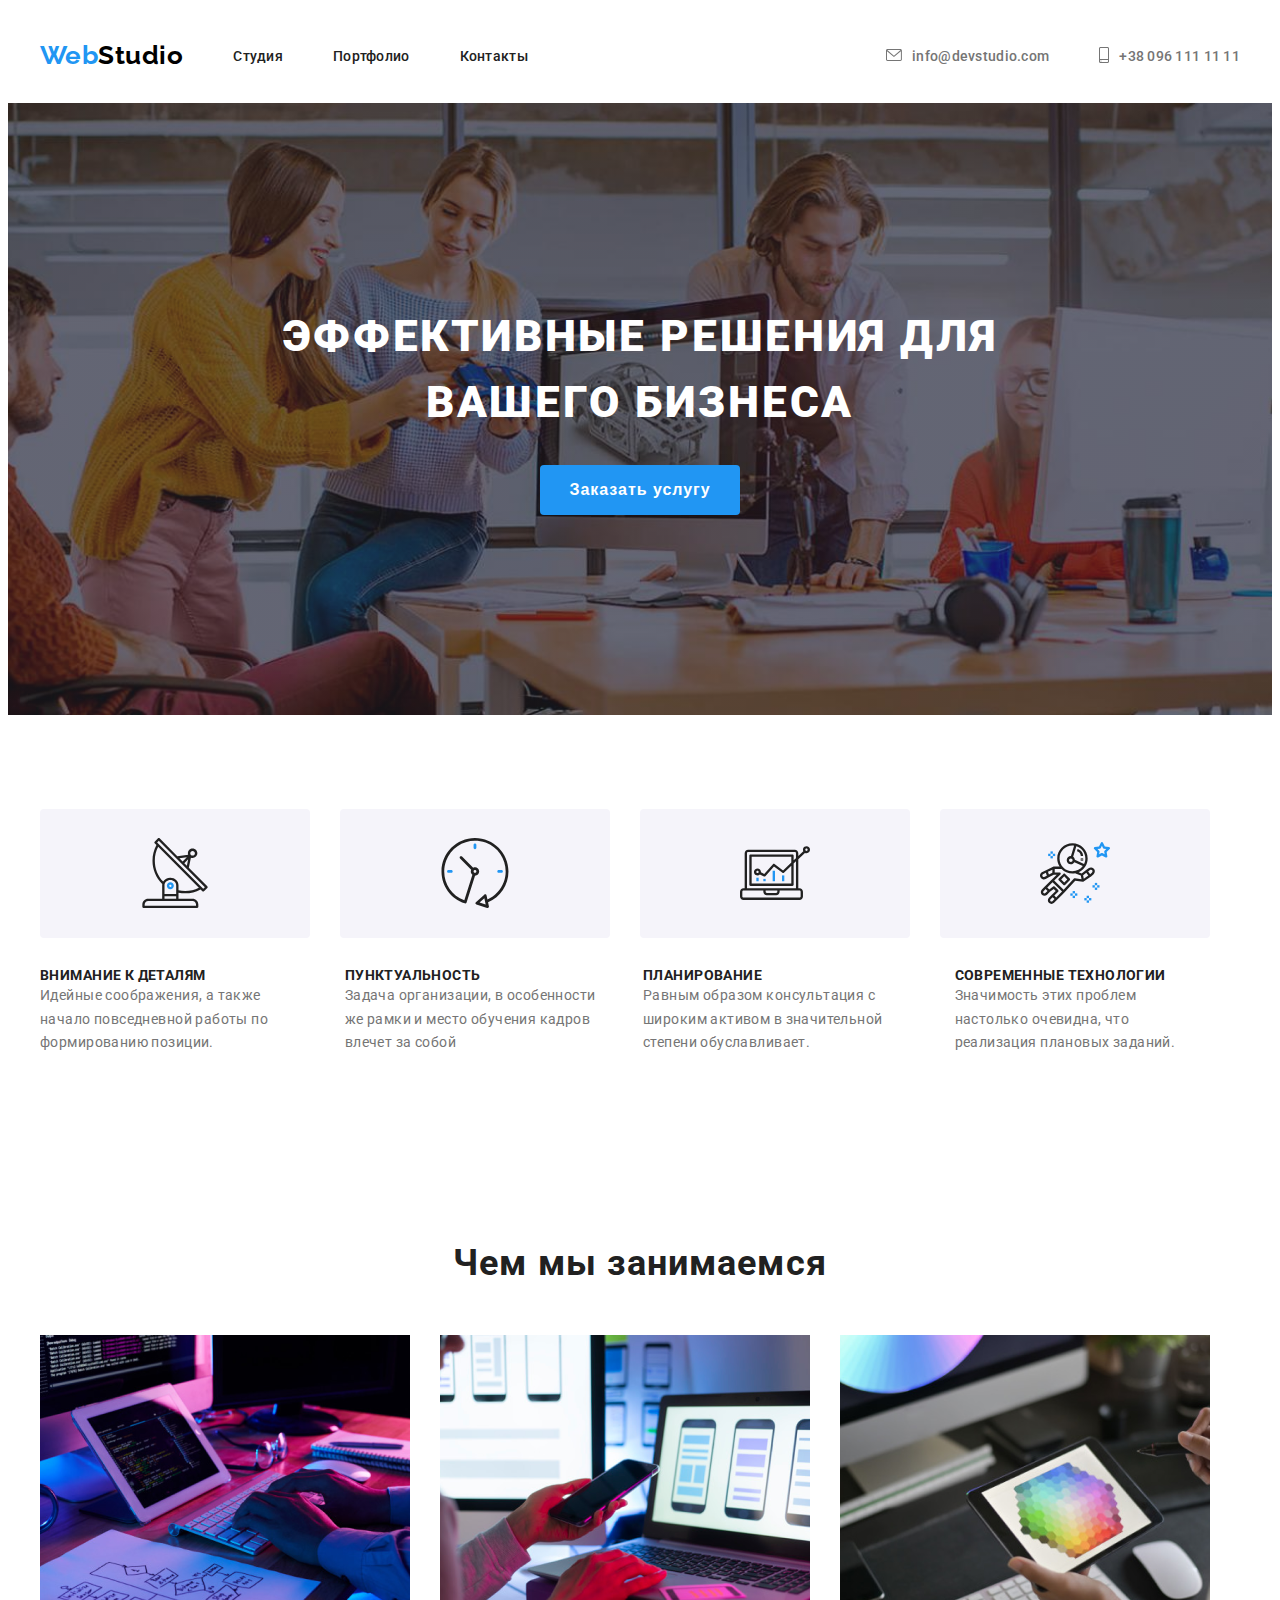
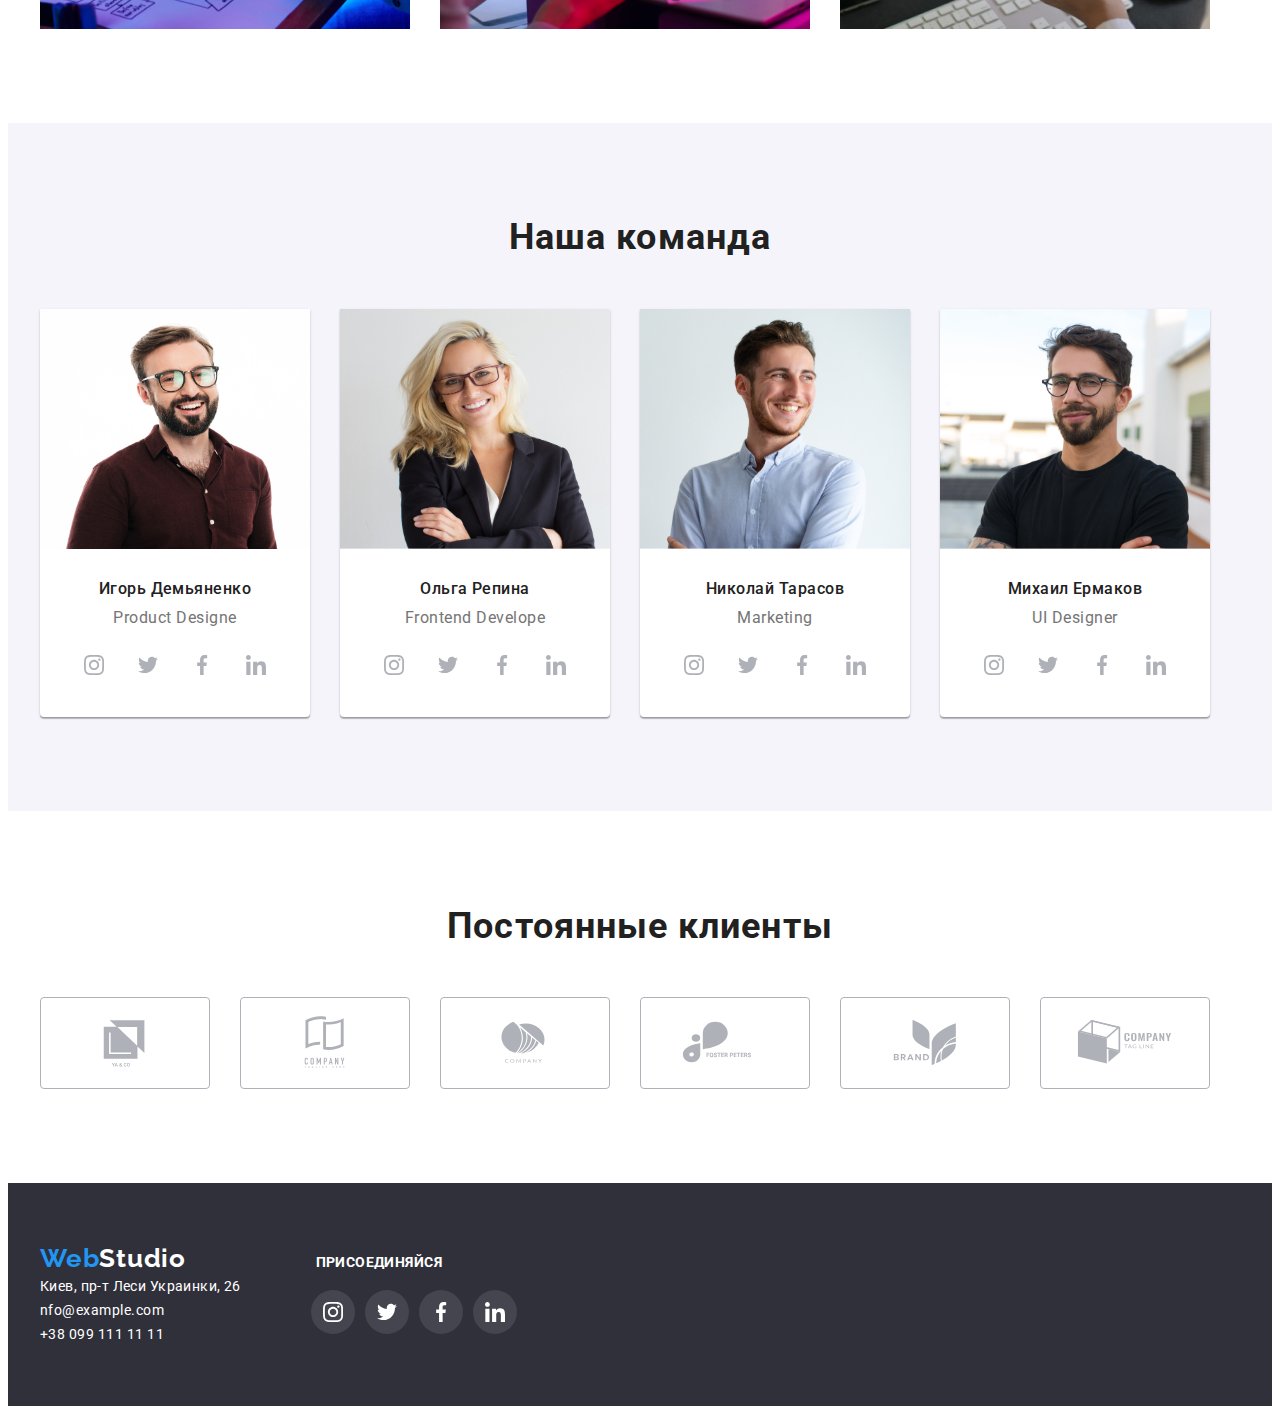
<file: index.html>
<!DOCTYPE html>
<html lang="en">
<head>
    <meta charset="UTF-8">
    <meta http-equiv="X-UA-Compatible" content="IE=edge">
    <meta name="viewport" content="width=device-width, initial-scale=1.0">
    <title>Document</title>
    <link rel="preconnect" href="https://fonts.googleapis.com">
<link rel="preconnect" href="https://fonts.gstatic.com" crossorigin>
<link href="https://fonts.googleapis.com/css2?family=Raleway:wght@700&family=Roboto:wght@400;500;700;900&display=swap" rel="stylesheet">
    <link rel="stylesheet" href="https://cdnjs.cloudflare.com/ajax/libs/modern-normalize/1.1.0/modern-normalize.min.css" integrity="sha512-wpPYUAdjBVSE4KJnH1VR1HeZfpl1ub8YT/NKx4PuQ5NmX2tKuGu6U/JRp5y+Y8XG2tV+wKQpNHVUX03MfMFn9Q==" crossorigin="anonymous" referrerpolicy="no-referrer" />
    <link rel="stylesheet" href="./css/styles.css">
    </head>
<body>
       <!--шапка-->
       <header>
           <section class="heder-border">
         
           <div class="conteiner header-contakt">
                    <nav class="link header-navigation">      
                    <ul class="list header-list">
                         <li class="header-items"><a href="" class="link"> <span class="header-logo-1">Web</span><span class="heder-logo-2">Studio</span></a></li>
                         <Li class="header-items"><a href="./index.html"  class="heder-studia link">Студия</a></li>
                         <li class="header-items"><a href="./portfolio.html" class="heder-link-link link">Портфолио</a></li>
                         <Li class="header-items"><a href="" class="heder-link-link link ">Контакты</a></li>
                         </ul>
                        </nav> 
      <ul class="list contakt-list">
  <li class="contakt-item">
  <a href=""class="contakt-link ">
   <svg class="contakt-icon">
  <use href="./images/icons.svg#icon-envelope" ></use>
   </svg>
  </a>
  </li>
  <li class="header-items">
  <a href="mail:" class="contakt-list-email link list">info@devstudio.com                         
   </a>
   </li>
  <li class="contakt-item">
    <a href=""class="contakt-link ">
   <svg class="contakt-icon-tel">
  <use href="./images/icons.svg#icon-smartphone" ></use>
     
    </svg>
    </a>
    </li> <li class="header-items"><a href="tel:" class="contakt-list-tel link list">+38 096 111 11 11</a></li>
                        </ul>
        </div>
    </section>
     </header>
     <main>
       <section>
           <h1 hidden></h1>
       </section>
                             <!--hero-->
                         
           <section class="hero-fon"> 
            <div class="conteiner">
                <ul class="link list hero">
                    <li>
                     <h2 class="rishenie ">Эффективные решения для <br> вашего бизнеса</h2>    
                     <button type="button" class="button btn button-flexs">Заказать услугу</button>            
                    </li>
                     
                   
                </ul>
           
            </div>
          </section>
  
       
                                
                                <!--priimuschestva-->
            <section class="section">
            <div class="conteiner">

<ul class="priim">
    <li class="priim-item list">
        <a href=""class="priim-link ">
            <svg class="priim-icon">
               <use href="./images/icons.svg#icon-antenna-1" ></use>
                              
            </svg>
         </a></li>

         <li class="priim-item list">
            <a href=""class="priim-link ">
                <svg class="priim-icon">
                   <use href="./images/icons.svg#icon-clock-1" ></use>
                          
                </svg>
             </a></li>
             <li class="priim-item list">
                <a href=""class="priim-link ">
                    <svg class="priim-icon">
                       <use href="./images/icons.svg#icon-diagram-1" ></use>
                                      
                    </svg>
                 </a></li>
        
                 <li class="priim-item list">
                    <a href=""class="priim-link ">
                        <svg class="priim-icon astrovavt">
                           <use href="./images/icons.svg#icon-astronaut-1" ></use>
                                  
                        </svg>
                     </a></li>


</ul>

            <ul class="priimuschestva">
                 <li class="recl-zag"><h2 class="zagolovok">Внимание к деталям</h2>
                <p class="vubor">Идейные соображения, а также начало повседневной работы по формированию позиции.</p>
                </li>
                    <li class="recl-zag"><h2 class="zagolovok">Пунктуальность</h2>
                    <p class="vubor">Задача организации, в особенности же рамки и место обучения кадров влечет за собой</p>
                </li>
                    <li class="recl-zag">
                    <h2 class="zagolovok">Планирование</h2>
                    <p class="vubor">Равным образом консультация с широким активом в значительной степени обуславливает.</p>
                </li>
                <li class="recl-zag">
                   <h2  class="zagolovok">Современные технологии</h2> 
                   <p class="vubor">Значимость этих проблем настолько очевидна, что реализация плановых заданий.</p>
                </li>
            </ul>
        </div>
              </section>
       
                 <!--galer-1-->
            <section class="section">
                 <div class="conteiner">
            <ul class="stail text">
            <li  class="text-stail"><a href="" class="text-stail text stail">Чем мы занимаемся</a></li>
                   </ul>
                   <ul class="stail text galeri-1">
                    <li class="galeri-1"><img src="./images/klava.jpg" alt="" width="370" height="294"></li>
                    <li class="galeri-1"><img src="./images/tel.jpg" alt="" width="370" height="294"></li>
                    <li class="galeri-1"><img src="./images/plansh.jpg" alt="" width="370" height="294"></li>
                   </ul>       
                 </div>
        </section>
      <!--galeri-2-->
                <section class="section color">
                    <div class=" conteiner">
            <ul class="stail text">
            <li class="text-stail">
            <a href="" class=" text-stail text stail">Наша команда </a></li>
            </ul>
<div class="galeri-2">
    <ul class="stail text galeri-2">
        <li class="cart-name">
            <img 
            src="./images/igor.jpg" 
            alt="чоловік з бородою" 
            width="270" 
            height="240">
        <h3 class="name">Игорь Демьяненко</h3>
        <p lang= "en" class="position">Product Designe</p>
    
        <ul class="galeri-2-list social-lict list">
            <li class="social-item">
                <a href=""class="social-link link">
                    <svg class="social-icon">
                       <use href="./images/icons.svg#icon-instagram" ></use>
                                             
                    </svg>
                 </a>
                 </li>
                <li class="social-item">
                    <a href="" class="social-link link">
                        <svg class="social-icon">
                        <use href="./images/icons.svg#icon-twitter" ></use>                                         
                         </svg>
                         </a>
                         </li>
                    <li class="social-item">
                        <a href="" class="social-link link"> 
                            <svg class="social-icon">
                        <use href="./images/icons.svg#icon-facebook" ></use>                                         
                         </svg>
                        </a></li>
                        <li class="social-item">
                            <a href="" class="social-link link">
                                <svg class="social-icon">
                        <use href="./images/icons.svg#icon-linkedin" ></use>                                         
                         </svg> </a>
                            </li>    
        </ul>
    
    </li>
   
   
    </ul>
    
      <ul class="stail text galeri-2">
        <li class="cart-name">
           <img 
            src="./images/olga.jpg" 
            alt="жінка в окулярах"
             width="270" 
             height="240">
        <h3 class="name">Ольга Репина</h3>
        <p lang= "en" class="position">Frontend Develope</p>
    
        <ul class="galeri-2-list social-lict list">
            <li class="social-item">
                <a href=""class="social-link link">
                    <svg class="social-icon">
                       <use href="./images/icons.svg#icon-instagram" ></use>
                                             
                    </svg>
                 </a>
                 </li>
                <li class="social-item">
                    <a href="" class="social-link link">
                        <svg class="social-icon">
                        <use href="./images/icons.svg#icon-twitter" ></use>                                         
                         </svg>
                         </a>
                         </li>
                    <li class="social-item">
                        <a href="" class="social-link link"> 
                            <svg class="social-icon">
                        <use href="./images/icons.svg#icon-facebook" ></use>                                         
                         </svg>
                        </a></li>
                        <li class="social-item">
                            <a href="" class="social-link link">
                                <svg class="social-icon">
                        <use href="./images/icons.svg#icon-linkedin" ></use>                                         
                         </svg> </a>
                            </li>    
        </ul>
    </li>     

    </ul>
          <ul class="stail text galeri-2">
            <li class="cart-name">
                <img 
                src="./images/nik.jpg"
                 alt="чоловік без бороди"
                  width="270" height="240">
            <h3 class="name">Николай Тарасов</h3><p lang= "en" class="position">Marketing</p>
            <ul class="galeri-2-list social-lict list">
                <li class="social-item">
                    <a href=""class="social-link link">
                        <svg class="social-icon">
                           <use href="./images/icons.svg#icon-instagram" ></use>
                                                 
                        </svg>
                     </a>
                     </li>
                    <li class="social-item">
                        <a href="" class="social-link link">
                            <svg class="social-icon">
                            <use href="./images/icons.svg#icon-twitter" ></use>                                         
                             </svg>
                             </a>
                             </li>
                        <li class="social-item">
                            <a href="" class="social-link link"> 
                                <svg class="social-icon">
                            <use href="./images/icons.svg#icon-facebook" ></use>                                         
                             </svg>
                            </a></li>
                            <li class="social-item">
                                <a href="" class="social-link link">
                                    <svg class="social-icon">
                            <use href="./images/icons.svg#icon-linkedin" ></use>                                         
                             </svg> </a>    </li>    
            </ul>
        
        </li>
          </ul>  
         <ul class="stail text galeri-2">
            <li class="cart-name">
                <img 
                src="./images/mih.jpg" 
                alt="хтось вийшов з офісу" 
                width="270"
                height="240">
            <h3 class="name">Михаил Ермаков</h3>
            <p lang= "en" class="position">UI Designer</p>
            <ul class="galeri-2-list social-lict list">
                <li class="social-item">
                    <a href=""class="social-link link">
                        <svg class="social-icon">
                           <use href="./images/icons.svg#icon-instagram" ></use>
                                                 
                        </svg>
                     </a>
                     </li>
                    <li class="social-item">
                        <a href="" class="social-link link">
                            <svg class="social-icon">
                            <use href="./images/icons.svg#icon-twitter" ></use>                                         
                             </svg>
                             </a>
                             </li>
                        <li class="social-item">
                            <a href="" class="social-link link"> 
                                <svg class="social-icon">
                            <use href="./images/icons.svg#icon-facebook" ></use>                                         
                             </svg>
                            </a></li>
                            <li class="social-item">
                                <a href="" class="social-link link">
                                    <svg class="social-icon">
                            <use href="./images/icons.svg#icon-linkedin" ></use>                                         
                             </svg> </a>
                                </li>    
            </ul>
        </li>
         </ul>                    
</div>
                             
                </div>
         </section>

         <section>
             <div class="conteiner">
                 <p class="klient-text">Постоянные клиенты </p>          
              
<ul class="client">
    <li class="client-item list">
        <a href=""class="client-link ">
            <svg class="client-icon">
               <use href="./images/icons.svg#icon-Logo_1" ></use>
                              
            </svg></a></li>

         <li class="client-item list">
            <a href=""class="client-link ">
                <svg class="client-icon">
                   <use href="./images/icons.svg#icon-Logo_2" ></use>
                          
                </svg>
             </a> </li>
             <li class="client-item list">
                <a href=""class="client-link ">
                    <svg class="client-icon">
                       <use href="./images/icons.svg#icon-Logo_3" ></use>
                                      
                    </svg>
                 </a></li>
        
                 <li class="client-item list">
                    <a href=""class="client-link ">
                        <svg class="client-icon astrovavt">
                           <use href="./images/icons.svg#icon-Logo_4" ></use>
                                  
                        </svg>
                     </a> </li>
                     <li class="client-item list">
                        <a href=""class="client-link ">
                            <svg class="client-icon">
                               <use href="./images/icons.svg#icon-Logo_5" ></use>
                                              
                            </svg>
                         </a></li>
                
                         <li class="client-item list">
                            <a href=""class="client-link ">
                                <svg class="client-icon astrovavt">
                                   <use href="./images/icons.svg#icon-Logo_6" ></use>
                                          
                                </svg>
                             </a> </li>
</ul>

             </div>
         </section>
    
</main>
<footer>
    <section class="background-color adres-1">
   
        <div class="conteiner name-1">
            
            <div class="">
            <address>
                    <p class="logotip-1"><span class="footer-logo-1">Web</span><span class="footer-logo-2">Studio</span> </p>
                    <ul class="stail">
                    <li><a href="" class="adres"> Киев, пр-т Леси Украинки, 26 </a></li>
                    <li><a href="mail:" class="adres-2"> nfo@example.com </a></li>
                    <li><a href="tel:" class="adres-2"> +38 099 111 11 11 </a></li>
                </ul>
            </address>
        </div>

<div class="">
    <p class="futer-text">ПРИСОЕДИНЯЙСЯ</p>
    <ul class="list futer-lict">
        <li class="futer-item">
            <a href=""class="futer-link link">
                <svg class="futer-icon">
                   <use href="./images/icons.svg#icon-instagram" ></use>
       
                </svg>
             </a>
             </li>

            <li class="futer-item">
                <a href="" class="futer-link link">
                    <svg class="futer-icon">
                    <use href="./images/icons.svg#icon-twitter" ></use>                                         
                     </svg>
                     </a>
                     </li>
                <li class="futer-item">
                    <a href="" class="futer-link link"> 
                        <svg class="futer-icon">
                    <use href="./images/icons.svg#icon-facebook" ></use>                                         
                     </svg>
                    </a></li>
                    <li class="futer-item">
                        <a href="" class="futer-link link">
                            <svg class="futer-icon">
                    <use href="./images/icons.svg#icon-linkedin" ></use>                                         
                     </svg> 
                    </a></li>   </ul>
                </div>    
            </div>

    </section>
      
</footer>
</body>
</html>
</file>
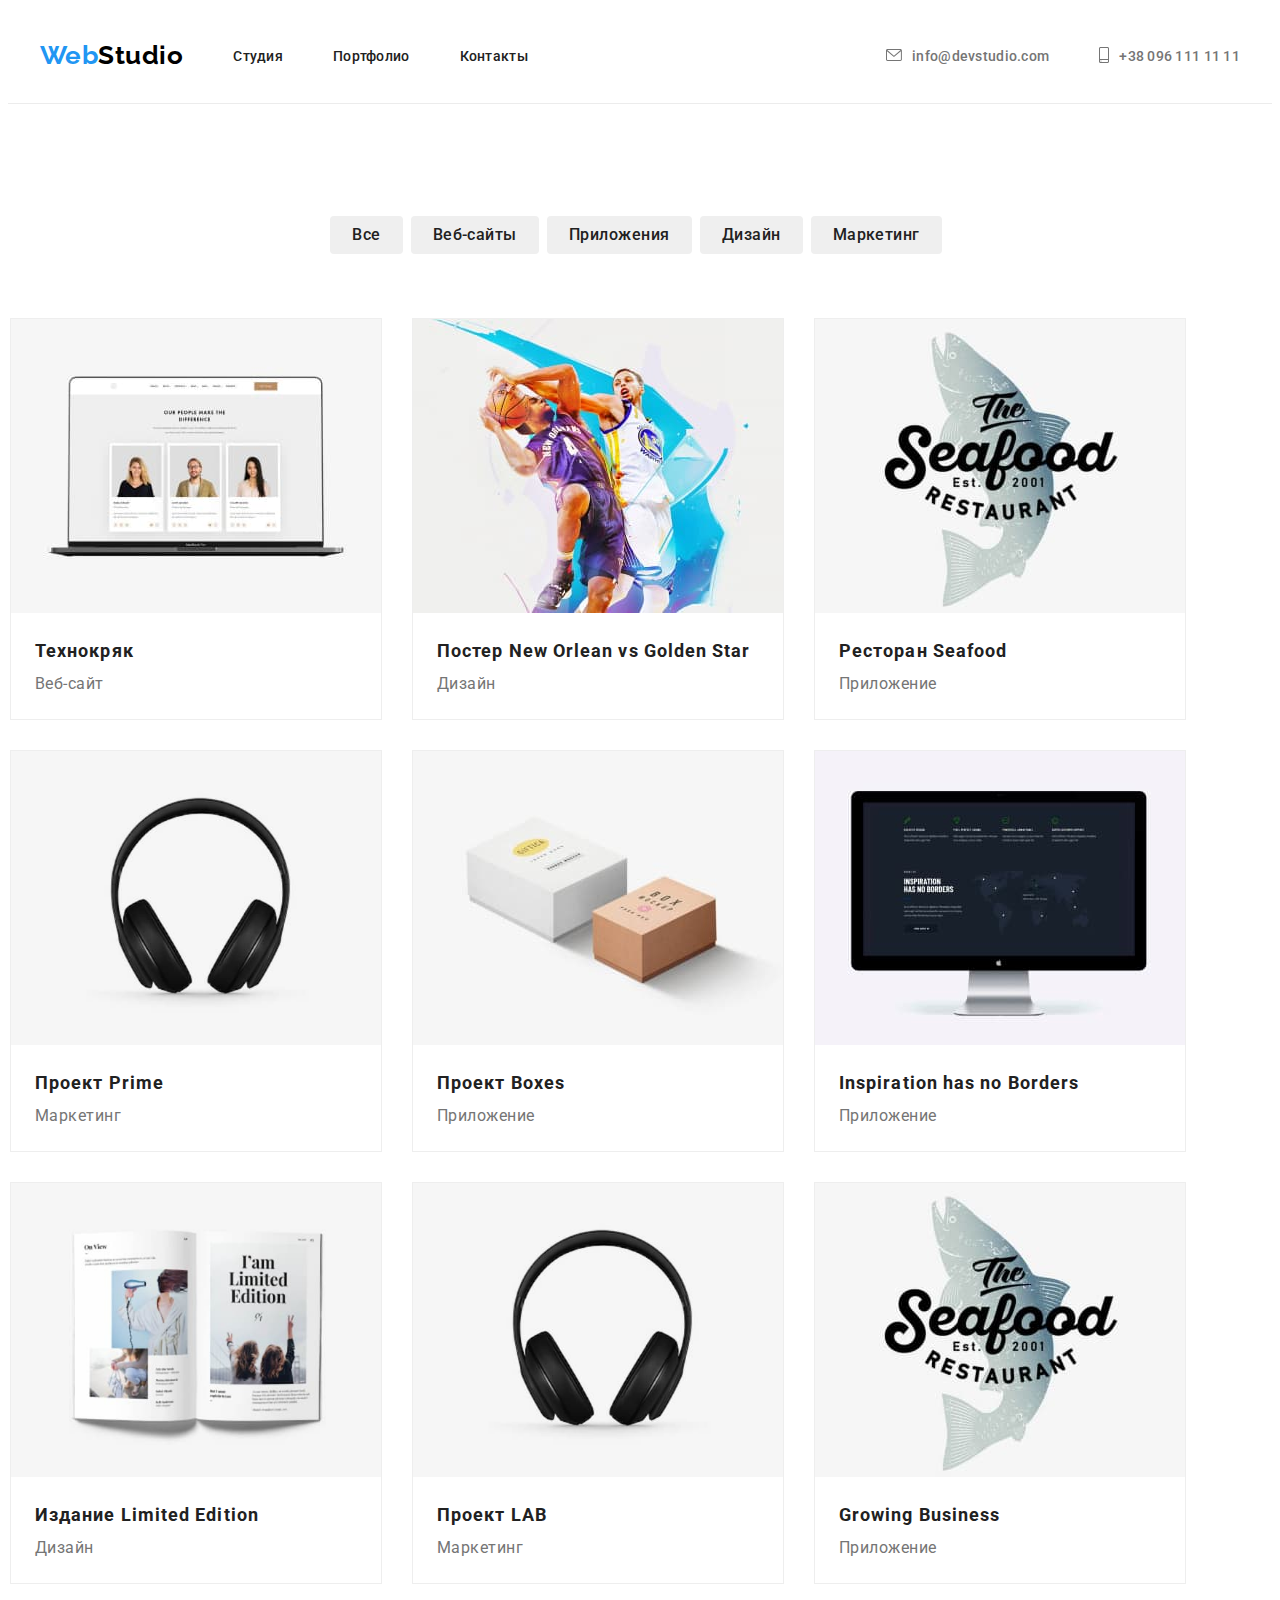
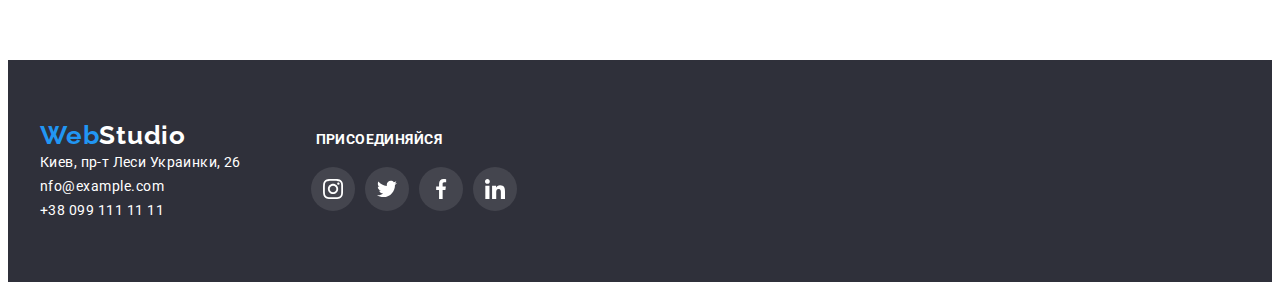
<file: portfolio.html>
<!DOCTYPE html>
<html lang="en">
<head>
    <meta charset="UTF-8">
    <meta http-equiv="X-UA-Compatible" content="IE=edge">
    <meta name="viewport" content="width=device-width, initial-scale=1.0">
    <title>Document</title>    <link rel="preconnect" href="https://fonts.googleapis.com">
    <link rel="preconnect" href="https://fonts.gstatic.com" crossorigin>
    <link href="https://fonts.googleapis.com/css2?family=Raleway:wght@700&family=Roboto:wght@400;500;700;900&display=swap" rel="stylesheet">
        <link rel="stylesheet" href="https://cdnjs.cloudflare.com/ajax/libs/modern-normalize/1.1.0/modern-normalize.min.css" integrity="sha512-wpPYUAdjBVSE4KJnH1VR1HeZfpl1ub8YT/NKx4PuQ5NmX2tKuGu6U/JRp5y+Y8XG2tV+wKQpNHVUX03MfMFn9Q==" crossorigin="anonymous" referrerpolicy="no-referrer" />
        <link rel="stylesheet" href="./css/styles.css">
</head>
<body>
       <!--шапка-->
       <header>
           <section class="header-border">
      
       <div class="conteiner header-contakt">
        <nav class="link header-navigation">      
        <ul class="list header-list">
             <li class="header-items"><a href="" class="link"> <span class="header-logo-1">Web</span><span class="heder-logo-2">Studio</span></a></li>
             <Li class="header-items"><a href="./index.html"  class="heder-studia link">Студия</a></li>
             <li class="header-items"><a href="./portfolio.html" class="heder-link-link link">Портфолио</a></li>
             <Li class="header-items"><a href="" class="heder-link-link link ">Контакты</a></li>
             </ul>
            </nav> 
             <div class="header-contakt">
            <ul class="list contakt-list">
                <li class="contakt-item">
                    <a href=""class="contakt-link ">
                     <svg class="contakt-icon">
                    <use href="./images/icons.svg#icon-envelope" ></use>
                     </svg>
                    </a>
                    </li>
                <li class="header-items"><a href="mail:" class="contakt-list-email link list">info@devstudio.com</a></li>
                <li class="contakt-item">
                    <a href=""class="contakt-link ">
                   <svg class="contakt-icon-tel">
                  <use href="./images/icons.svg#icon-smartphone" ></use>
                     
                    </svg>
                    </a>
                </li>
                <li class="header-items"><a href="tel:" class="contakt-list-tel link list">+38 096 111 11 11</a></li>
            </ul></div>     
            </div>
        </section>
        </header>
    <main>
       <section>
           <!--Заголовок -->
           <h1 hidden></h1>
       </section>
        <!--кнопки-->
            <section class="knopki-otstup">
                <div class="conteiner  btn-portfolio">
                <button type="button" class="knopki btn-portfolio knopki-portfolio" >Все</button>
                <button type="button" class="knopki btn-portfolio knopki-portfolio" >Веб-сайты</button>
                <button type="button" class="knopki btn-portfolio knopki-portfolio" >Приложения</button>
                <button type="button" class="knopki btn-portfolio knopki-portfolio" >Дизайн</button>
                <button type="button" class="knopki btn-portfolio knopki-portfolio" >Маркетинг</button>
                 </div>
            </section>                      
      <!--фото-->
    <section class="cart-boton">
        <div class="conteiner">
            <ul class="card-set" >
            <li class="stail item cart-shadow">
                <img src="./images/vebd.jpg"
                 alt="технокряк" width="370" height="294">
            <h2 class="rozdilu">Технокряк</h2>
            <p lang= "ru" class="rozdilu-2">Веб-сайт</p></li>
            <li class="stail item cart-shadow">
                <img src="./images/idizajn.jpg" 
                alt="Дизайн" width="370" height="294">
            <h2 class="rozdilu">Постер New Orlean vs Golden Star</h2>
            <p lang= "ru" class="rozdilu-2">Дизайн</p></li>    
             <li class="stail item cart-shadow">
                 <img src="./images/restoran.jpg" 
                 alt="ресторан" width="370" height="294">
             <h2 class="rozdilu">Ресторан Seafood</h2>
             <p lang= "ru" class="rozdilu-2">Приложение</p></li>
             <li class="stail item cart-shadow">
                 <img src="./images/marceting.jpg" 
                 alt="Проект Prime" width="370" height="294">
             <h2 class="rozdilu">Проект Prime</h2>
             <p lang= "ru" class="rozdilu-2">Маркетинг</p></li> 
             <li class="stail item cart-shadow">
                 <img src="./images/box.jpg" alt="Проект Boxes" width="370" height="294">
             <h2 class="rozdilu">Проект Boxes</h2>
             <p lang= "ru" class="rozdilu-2">Приложение</p></li> 
             <li class="stail item cart-shadow">
                 <img src="./images/border.jpg" alt="Inspiration has no Borders" width="370" height="294">
             <h2 class="rozdilu">Inspiration has no Borders</h2><p lang= "ru" class="rozdilu-2">Приложение</p></li> 
             <li class="stail item cart-shadow">
                 <img src="./images/book.jpg" alt="Издание Limited Edition" width="370" height="294">
             <h2 class="rozdilu">Издание Limited Edition</h2>
             <p lang= "ru" class="rozdilu-2">Дизайн</p></li> 
             <li class="stail item cart-shadow">
                 <img src="./images/marceting.jpg" alt="Проект LAB" width="370" height="294">
             <h2 class="rozdilu">Проект LAB</h2>
             <p lang= "ru" class="rozdilu-2">Маркетинг</p></li> 
             <li class="stail item cart-shadow">
                 <img src="./images/prilogeniaj.jpg" alt="Growing Business" width="370" height="294">
             <h2 class="rozdilu">Growing Business</h2>
             <p lang= "ru" class="rozdilu-2">Приложение</p></li> 
             </ul>
            </div>
    </section>
               </main>
   <!--подвал-->
<footer>
    <section class="background-color adres-1">
     
        <div class="conteiner name-1">

        <div class="">
            <address>
                    <p class="logotip-1"><span class="footer-logo-1">Web</span><span class="footer-logo-2">Studio</span> </p>
                    <ul class="stail">
                    <li><a href="" class="adres"> Киев, пр-т Леси Украинки, 26 </a></li>
                    <li><a href="mail:" class="adres-2"> nfo@example.com </a></li>
                    <li><a href="tel:" class="adres-2"> +38 099 111 11 11 </a></li>
                </ul>
            </div>
            </address>
            <div class=""> 
            <p class="futer-text">ПРИСОЕДИНЯЙСЯ</p>
            <ul class="futer-lict list">
                <li class="futer-item">
                    <a href=""class="futer-link link">
                        <svg class="futer-icon">
                           <use href="./images/icons.svg#icon-instagram" ></use>
                                                 
                        </svg>
                     </a>
                     </li>
        
                    <li class="futer-item">
                        <a href="" class="futer-link link">
                            <svg class="futer-icon">
                            <use href="./images/icons.svg#icon-twitter" ></use>                                         
                             </svg>
                             </a>
                             </li>
                        <li class="futer-item">
                            <a href="" class="futer-link link"> 
                                <svg class="futer-icon">
                            <use href="./images/icons.svg#icon-facebook" ></use>                                         
                             </svg>
                            </a></li>
                            <li class="futer-item">
                                <a href="" class="futer-link link">
                                    <svg class="futer-icon">
                            <use href="./images/icons.svg#icon-linkedin" ></use>                                         
                             </svg> 
                            </a>
                                </li>    
           </ul>
        </div>
    </div>

    </section>
</footer>
</body>
</html>
</file>
<file: css/styles.css>
:root {
    --praimary-title-color: #FFFFFF;
    --one-title-color: #2F303A;
    --akcent-title-color: #2196F3;
    --secondery-title-color: #000000;
    --thri-title-color: #757575;
    --four-title-color: #212121;
    --five-title-color: #ECECEC;
    --background-color: #FFFFFF;   
}
p, h1, h2, h3, h4, h5, h6 {
    margin: 0;
}
ul {
    margin: 0;
    padding-left: 0;
}
img {
    display: block;
}
body {
    font-family: 'Roboto', sans-serif;
    letter-spacing: 0.03em;
    font-style: normal;
    text-decoration: none;
    list-style: none;
    background: var(--background-color);
}
 .link {
    text-decoration: none;
}
 .list {
    list-style: none;
}
.conteiner {
 width: 1200px;
 margin:0 auto;
 padding-left: 15px;
 padding-right: 15px;  
}
.section {
    padding-top: 94px;
    padding-bottom: 94px;
}
/*------HEDER-------*/
    .contakt-item {
        margin-right: 10px;
    }           

    .contakt-link {
    width: 100%;
    height: 100%;
    border-radius: 50%;
    display: flex;
    align-items: center;
    justify-content: center;
    
    }
        .contakt-icon {
        width: 16px;
        height: 12px;
        fill: var(--thri-title-color);
    }
        .contakt-icon:hover, 
        .contakt-icon:focus {
         fill: var(--akcent-title-color);
                 }
 .contakt-icon-tel:hover, 
 .contakt-icon-tel:focus {
 fill: var(--akcent-title-color);
                          }
 
        .contakt-icon-tel {
            width: 10px;
            height: 16px;
            fill: var(--thri-title-color);
        }

.header-contakt {
    display: flex;
    align-items: center;
    
}
.header-border {
    border-bottom: 1px solid #ECECEC;
}
.header-navigation {
    display: flex;
    align-items: center;
    
}
.header-list {
    display: flex;
    align-items: center;
}
.contakt-list {
    margin-left: auto;
    display: flex;
    align-items: center;

}
.header-contakt {
    margin-left: auto;
    align-items: center;
 
}
.header-items:not(:last-child) {
    margin-right: 50px;
    align-items: center;
    padding-bottom: 32px;
    padding-top: 32px;
   
}
.header-logo-1 {
font-family: Raleway;
font-style: normal;
font-weight: 700;
font-size: 26px;
line-height: 1.19;
color: var(--akcent-title-color)
}
 .heder-logo-2{
    font-family: Raleway;
    font-style: normal;
    font-weight: 700;
    font-size: 26px;
    line-height: 1.19;
    color: var(--secondery-title-color)
}
.heder-studia {  
font-weight: 500;
font-size: 14px;
line-height: 1.14;
letter-spacing: 0.02em;
color:var(--four-title-color)
}
.heder-link-link {
font-weight: 500;
font-size: 14px;
line-height: 1.14;
letter-spacing: 0.02em;
color: var(--four-title-color)
}
.contakt-list-tel {
font-weight: 500;
font-size: 14px;
line-height: 1.14;
letter-spacing: 0.02em;
color: var(--thri-title-color);
}
.link:hover,
.link:focus {
color: var(--akcent-title-color);
}
.contakt-list-email {
    font-weight: 500;
    font-size: 14px;
    line-height: 1.14;
    letter-spacing: 0.02em;
    color: var(--thri-title-color)
}
.contakt-list-email:hover {
color:var(--akcent-title-color);
}
/*-----section h2 (ефект)---*/

.hero-fon {
    border-color: var(--one-title-color);
    background-image: linear-gradient(
        rgba(47, 48, 58, 0.4),
        rgba(47, 48, 58, 0.4)),
     url(../images/fon.jpg); 
    background-repeat: no-repeat;
    background-position: top;
    background-size: cover;
 

}
.hero {
    display: flex;
    justify-content: center;
   
}
.hero {
    /* padding-top: 200px; 
    padding-bottom: 600px; */
} 

.button-flexs {
    display: flex;
    align-items: center;
    justify-content: center;
}
.button-flexs {
    margin-top: 30px;
    margin-left: 450px;
    margin-right: 450px;
    margin-bottom: 200px;
 
  
 }

.rishenie {
font-weight: 900;
font-size: 44px;
line-height: 1.5;
text-align: center;
letter-spacing: 0.06em;
text-transform: uppercase;
color: var(--praimary-title-color);
align-items: center;
margin-top: 200px;


}

.background-color {
    background-color: var(--one-title-color);
}
.btn:hover,
.btn:focus {
    color: var(--praimary-title-color);
    background-color:#188CE8;
}

.button {
 font-weight: bold;
 font-size: 16px;
 line-height: 1.9;
 border: none;
 width: 200px;
 height: 50px;
 text-align: center;
 letter-spacing: 0.06em;
 color: var(--praimary-title-color);
 background-color:var(--akcent-title-color);
 border-radius: 4px;


 
 
}

/* ----------------priimuchestva---------------*/
.priim {
    display: flex;
    margin-bottom: 30px;
    justify-content: center;
    
}

 .priim-item {
     width: 270px;
     height: 129px;
   
   margin-right: 30px;
       }


.priim-icon {
    position: absolute;
    width: 70px;
    height: 70px;
    fill: var(--thri-title-color);
    justify-content: center;
}

.priim-link {
    display: flex;
    width: 100%;
    height: 100%;
    border: 10px;
    /* border: 2px solid red; */
    border-radius: 4px;
    box-sizing: border-box;
    background-color: #F5F4FA;
    align-items: center;
    justify-content: center;
    -webkit-border-radius: 4px;
    -moz-border-radius: 4px;
    -ms-border-radius: 4px;
    -o-border-radius: 4px;
}

    .priim-link  + .priim-icon {
        margin-right: 30px;
    }

.recl-zag {
    margin-right: 40px;
}
.priimuschestva {
    display: flex;
    list-style: none;
    /* margin-top: 55px;
    margin-bottom: 32px; */
    
}
.vubor {
font-weight: 400;
font-size: 14px;
line-height: 1.7;
letter-spacing: 0.03em;
color: var(--thri-title-color);
}
.zagolovok {
font-weight: 700;
font-size: 14px;
line-height: 1.14;
letter-spacing: 0.03em;
text-transform: uppercase;
color: var(--four-title-color);
}

/*----------- chem mu zanimaemsja---------*/
.galeri-1 {
    display: flex;
    }
.galeri-1:not(:last-child) {
        margin-right: 30px;  
    }

 .galeri-2 {
        display: flex;
        border: none;
      
    }
    .galeri-2 {
        margin-right: 30px;
        border-radius: 4px;
   
}
    .color {
        background-color: #F5F4FA;
           }
       
    .stail {
    list-style: none; 
   }
   .text {
    text-decoration: none;
   }


   .text-stail {
font-weight: 700;
font-size: 36px;
line-height: 1.16;
text-align: center;
letter-spacing: 0.03em;
color: var(--four-title-color);
margin-bottom: 50px;


   }
   .cart-name {
    box-shadow: 0px 1px 3px rgba(0, 0, 0, 0.12), 0px 1px 1px rgba(0, 0, 0, 0.14), 0px 2px 1px rgba(0, 0, 0, 0.2);
    border-radius: 0px 0px 4px 4px;
    background-color: var(--praimary-title-color);
   }


   .name {
    font-weight: 500;
    font-size: 16px;
    line-height: 1.19;
    text-align: center;
    letter-spacing: 0.03em;
    color: var(--four-title-color);
    margin-top: 30px;
    
   }
   .position {
    font-weight: 400;
    font-size: 16px;
    line-height: 1.19;
    text-align: center;
    letter-spacing: 0.03em;
    color: var(--thri-title-color);
    margin-top: 10px;
    margin-bottom: 16px;
       }

       .social-lict {
           display: flex;
           justify-content: center;
           margin-bottom: 30px;
                  }
       .social-item {
           width: 44px;
           height: 44px;
       }

       .social-item + .social-item {
           margin-left: 10px;
       }

         .social-link {
       width: 100%;
       height: 100%;
       border-radius: 50%;
       border-color: #FFFFFF;
       background-color: #FFFFFF;
       display: flex;
       align-items: center;
       justify-content: center;
       }

       .social-link:hover, 
       .social-link:focus {
        background-color: #2196F3;
       }

       .social-link:hover .social-icon,
       .social-link:focus .social-icon {
        fill:var(--praimary-title-color);
       }

       .social-icon {
           width: 20px;
           height: 20px;
           fill: #AFB1B8;
       }
   /*-------futer------*/

   .logotip-1{
text-align: start;

   }
   .footer-logo-1 {
    font-family: Raleway;
    font-style: normal;
    font-weight: 700;
    font-size: 26px;
    line-height: 1.19;
    letter-spacing: 0.03em;
    color: var(--akcent-title-color);
   }
   .footer-logo-2 {

    font-family: Raleway;
    font-style: normal;
    font-weight: 700;
    font-size: 26px;
    line-height: 1.19;
    letter-spacing: 0.03em;
    color: var(--praimary-title-color);
   }
  .adres {
      display: flex;
    font-family: Roboto;
    font-style: normal;
    font-weight: normal;
    font-size: 14px;
    line-height: 24px;
    letter-spacing: 0.03em;
    text-decoration: none;
    color:var(--praimary-title-color);
   }

  .adres-2 {
      display: flex;
    font-family: Roboto;
    font-style: normal;
    font-weight: normal;
    font-size: 14px;
    line-height: 24px;
    text-decoration: none;
    color: var(--praimary-title-color);
      }

    .adres-1{
    padding-top: 60px;
    padding-bottom: 60px;    
   
    }

    .name-1 {
    display: flex; 
    align-items: baseline;
   
  



    }

   
        .futer-text {
            display: flex;
            font-family: Roboto;
            font-style: normal;
            font-weight: bold;
            font-size: 14px;
            line-height: 16px;
            letter-spacing: 0.03em;
            text-transform: uppercase;
            color: var(--praimary-title-color);
            margin-bottom: 20px;
            margin-left: 70px;
            justify-content: center;
            align-items: center;
          
           
         
        }
    
            .futer-lict {
            display: flex;
        
            justify-content: center;
           
        
                                               }
        .futer-item {
            width: 44px;
            height: 44px;
            
        }
    
        .futer-item + .futer-item {
            margin-left: 10px;
        }
    
          .futer-link {
            display: flex;
        width: 100%;
        height: 100%;
        border-radius: 50%;
        /* border-color: #FFFFFF; */
        background-color: rgba(255, 255, 255, 0.1);;
        align-items: center;
        justify-content: center;
        margin-left: 70px;
        }
    
        .futer-link:hover, 
        .futer-link:focus {
         background-color: #2196F3;
        }
    
        .futer-link:hover .futer-icon,
        .futer-link:focus .futer-icon {
         fill:var(--praimary-title-color);
        }
    
        .futer-icon {
            width: 20px;
            height: 20px;
            fill:var(--praimary-title-color);
        }
    
    
    
    
    
    











/*-----postojann.klient----*/
.klient-text{   
font-family: Roboto;
font-style: normal;
font-weight: bold;
font-size: 36px;
line-height: 42px;
text-align: center;
letter-spacing: 0.03em;
color: var(--four-title-color);
margin-bottom: 50px;
margin-top: 94px;
}

.client {
    display: flex;
    justify-content: center;
    margin-bottom: 94px;
    
}

.client-item {
    width: 170px;
    height: 92px;
    margin-right: 30px;
      }


.client-icon {
   position: absolute;
   width: 106px;
   height: 60px;
   fill: #AFB1B8;
   justify-content: center;
}

.client-link {
 display: flex;
 width: 100%;
 height: 100%;
 border: 1px solid #AFB1B8
 ;
 box-sizing: border-box;
 align-items: center;
 justify-content: center;
 border-radius: 4px;
 -webkit-border-radius: 4px;
 -moz-border-radius: 4px;
 -ms-border-radius: 4px;
 -o-border-radius: 4px;
}
 
 .client-link  + .client-icon {
       margin-right: 30px;
   }

   .client-link:hover, 
   .client-link:focus {
    border-color: var(--akcent-title-color);
   }

   .client-link:hover .client-icon,
   .client-link:focus .client-icon {
    fill:var(--akcent-title-color);
   }













/*-----portfolio------*/
  
.knopki-otstup {
    margin-top: 112px;
    margin-bottom: 34px;
}

.btn-portfolio {
display: flex; 
justify-content: center;
}
.cart-boton {
    margin-bottom: 76px;
}

.card-set {
    display: flex;
    flex-wrap: wrap;
    flex-basis: calc(100% / 3 - 30px);
    margin-right: -30px;
    margin-left: -30px;

 }
.item {
    border: 1px solid #EEEEEE;
    margin-top: 30px;
    margin-right: 30px;
    justify-content: center;
    
}

      .knopki{
    font-family: Roboto;
    font-style: normal;
    font-weight: 500;
    font-size: 16px;
    line-height: 1.6;
    text-align: center;
    letter-spacing: 0.03em;
    color:var(--four-title-color);
    border: none;
    border-radius: 4px;
    -webkit-border-radius: 4px;
    -moz-border-radius: 4px;
    -ms-border-radius: 4px;
    -o-border-radius: 4px;
     margin-right: 8px;
     padding: 6px 22px;
}
   .knopki-portfolio:hover,
   .knopki-portfolio:focus {
    color: var(--praimary-title-color);
    background-color: var(--akcent-title-color);
   }

   
   .cart-shadow:hover, 
   .cart-shadow:focus {
    box-shadow: 0px 1px 1px rgba(0, 0, 0, 0.12), 0px 4px 4px rgba(0, 0, 0, 0.06), 1px 4px 6px rgba(0, 0, 0, 0.16);
   }
.rozdilu {
    font-family: Roboto;
    font-style: normal;
    font-weight: 700;
    font-size: 18px;
    line-height: 2;
    letter-spacing: 0.06em;
    color:var(--four-title-color);
    margin-top: 20px;
    margin-left: 24px;
   }
   .rozdilu-2 {
    font-family: Roboto;
    font-style: normal;
    font-weight: normal;
    font-size: 16px;
    line-height: 30px;
    letter-spacing: 0.03em;
    color: var(--thri-title-color);
    margin-left: 24px;
    margin-bottom: 20px;
   }
</file>
